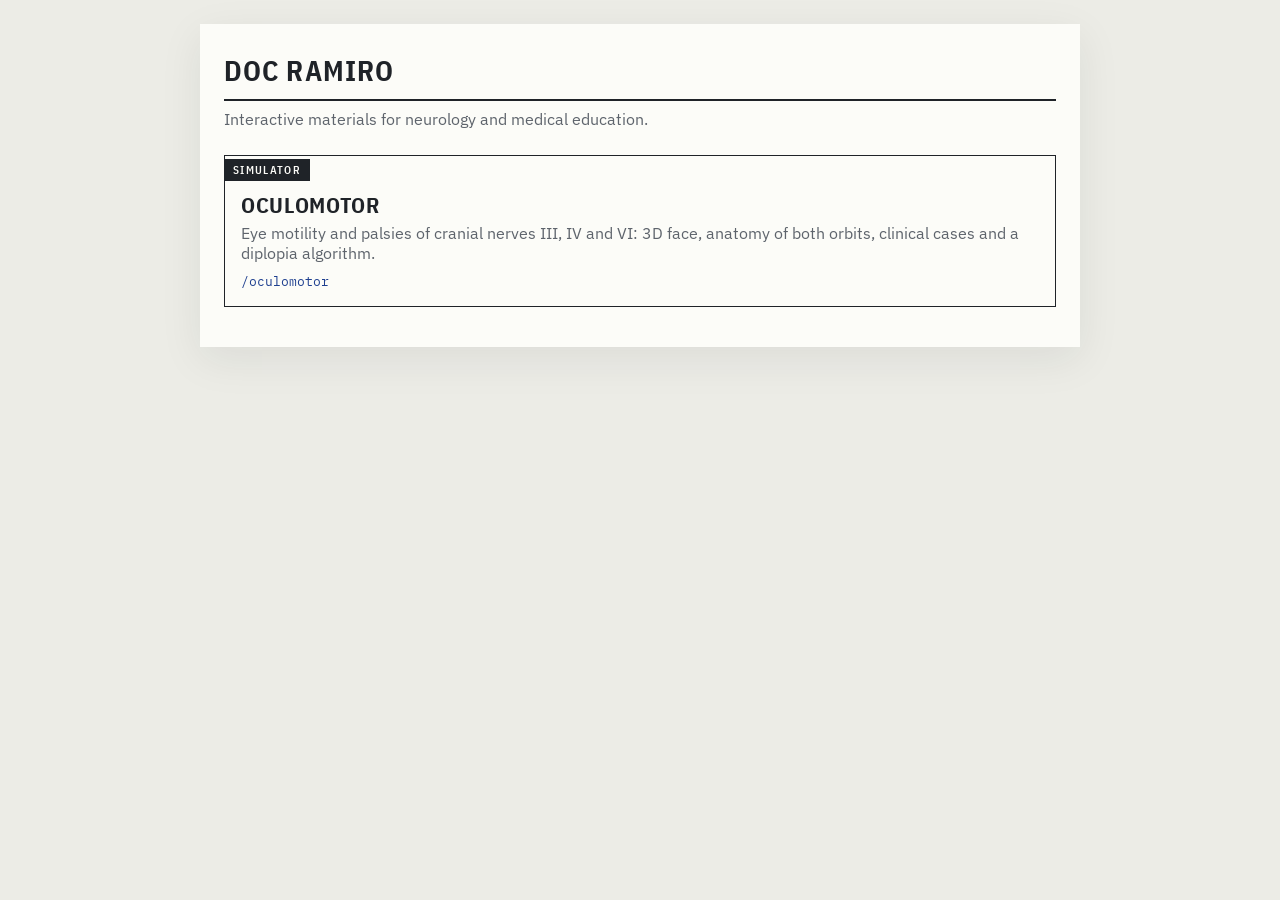
<file: index.html>
<!doctype html>
<html lang="es">
<head>
<meta charset="utf-8">
<meta name="viewport" content="width=device-width,initial-scale=1">
<title>Doc Ramiro · Materiales</title>
<link rel="stylesheet" href="https://fonts.googleapis.com/css2?family=IBM+Plex+Sans+Condensed:wght@500;600;700&family=IBM+Plex+Sans:wght@400;500&family=IBM+Plex+Mono:wght@500&display=swap">
<style>
:root{--paper:#FCFCF8;--desk:#ECECE6;--ink:#1F2328;--rule:#C9D1DB;--pen:#1E3F8F;--muted:#5E646C}
*{box-sizing:border-box}
body{margin:0;background:var(--desk);color:var(--ink);font-family:"IBM Plex Sans",system-ui,sans-serif}
.sheet{max-width:880px;margin:24px auto;background:var(--paper);padding:28px 24px 40px;box-shadow:0 12px 40px rgba(31,35,40,.08)}
@media (max-width:640px){.sheet{margin:0}}
h1{font-family:"IBM Plex Sans Condensed",sans-serif;font-size:28px;letter-spacing:.04em;text-transform:uppercase;margin:0;border-bottom:2px solid var(--ink);padding-bottom:10px}
p.sub{color:var(--muted);margin:8px 0 26px}
a.item{display:block;border:1.5px solid var(--ink);text-decoration:none;color:var(--ink);position:relative;padding:34px 16px 16px}
a.item:hover{background:#EEF1F6}
a.item .lb{position:absolute;top:-1px;left:-1px;background:var(--ink);color:var(--paper);font:600 11px "IBM Plex Sans Condensed",sans-serif;letter-spacing:.12em;text-transform:uppercase;padding:4px 9px}
a.item b{font-family:"IBM Plex Sans Condensed",sans-serif;font-size:22px;letter-spacing:.03em;text-transform:uppercase}
a.item span{display:block;margin-top:4px;color:var(--muted)}
a.item code{display:block;margin-top:10px;font-family:"IBM Plex Mono",monospace;color:var(--pen);font-size:13px}
</style>
</head>
<body>
<div class="sheet">
  <h1>Doc Ramiro</h1>
  <p class="sub" data-i18n="sub">Materiales interactivos de neurología y educación médica.</p>
  <a class="item" href="oculomotor/"><span class="lb" data-i18n="tag">Simulador</span><b>Oculomotor</b><span data-i18n="desc">Motilidad ocular y parálisis de los pares III, IV y VI: rostro 3D, anatomía de ambas órbitas, casos clínicos y algoritmo de diplopía.</span><code>/oculomotor</code></a>
</div>
<script>
/* Same language choice as the simulator (?lang=, then the stored choice, then the browser); Spanish is the markup itself. */
(function(){
  var T={
    en:{title:'Doc Ramiro · Materials',sub:'Interactive materials for neurology and medical education.',tag:'Simulator',desc:'Eye motility and palsies of cranial nerves III, IV and VI: 3D face, anatomy of both orbits, clinical cases and a diplopia algorithm.'},
    fr:{title:'Doc Ramiro · Ressources',sub:'Ressources interactives de neurologie et de pédagogie médicale.',tag:'Simulateur',desc:'Motilité oculaire et paralysies des nerfs crâniens III, IV et VI : visage 3D, anatomie des deux orbites, cas cliniques et algorithme de diplopie.'}
  };
  var ok=function(l){return l==='es'||Object.prototype.hasOwnProperty.call(T,l);}, l=null;
  try{l=new URLSearchParams(location.search).get('lang');}catch(e){}
  if(!ok(l)){try{l=localStorage.getItem('oculo-lang');}catch(e){}}
  if(!ok(l))l=(navigator.languages||[navigator.language||'']).map(function(x){return String(x).slice(0,2).toLowerCase();}).filter(ok)[0];
  if(!ok(l)||l==='es')return;
  document.documentElement.lang=l; document.title=T[l].title;
  document.querySelectorAll('[data-i18n]').forEach(function(e){e.textContent=T[l][e.getAttribute('data-i18n')];});
})();
</script>
</body>
</html>
</file>
